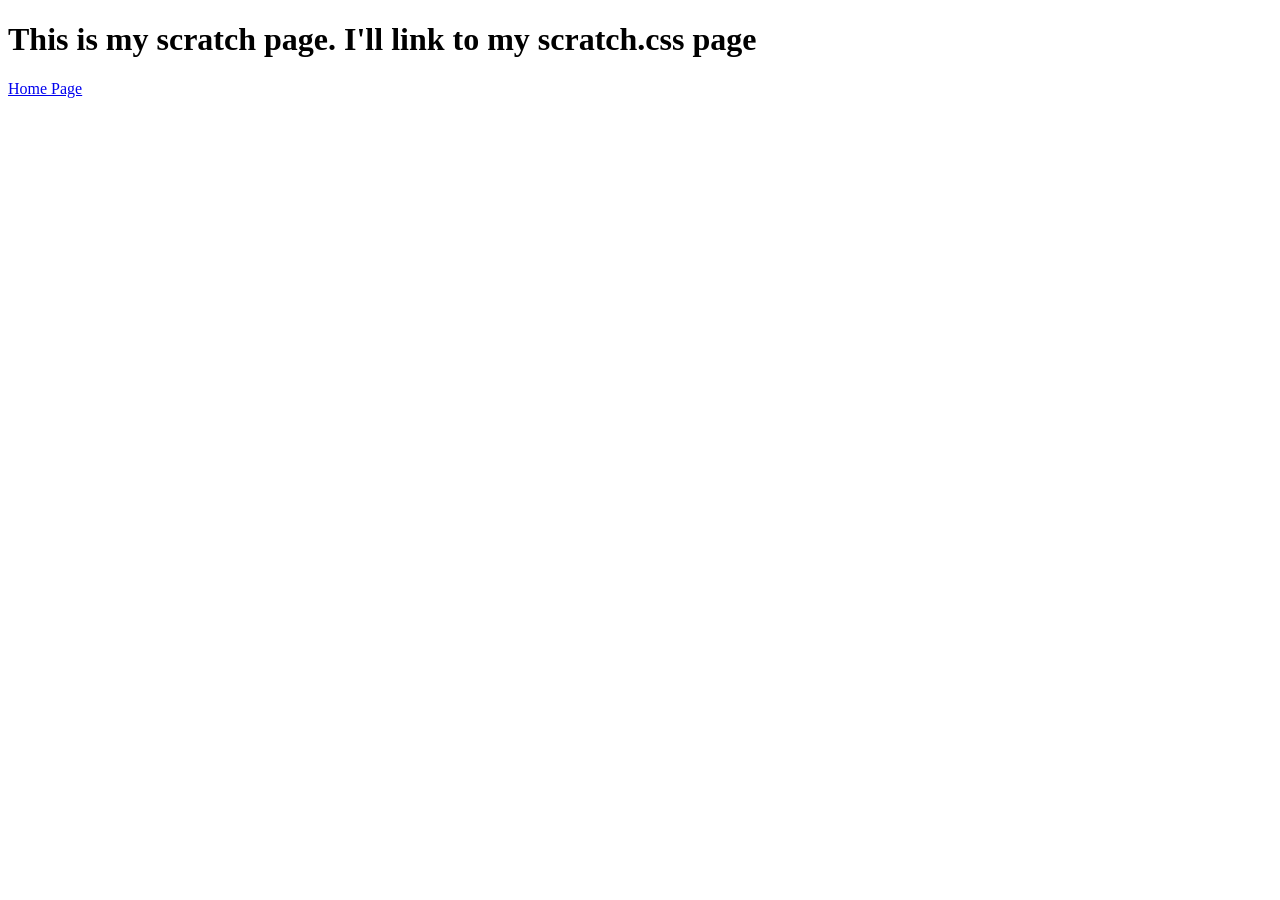
<file: about.html>
<!DOCTYPE html>
<html lang="en">
<head>
    <meta charset="UTF-8">
    <meta name="viewport" content="width=device-width, initial-scale=1.0">
    <title>Document</title>
</head>
<body>
    <h1>This is my scratch page. I'll link to my scratch.css page</h1>
    <!--these are my nav links. I'll want to reposition and syle them later.-->
    <a href="index.html">Home Page</a>
</body>
</html>
</file>
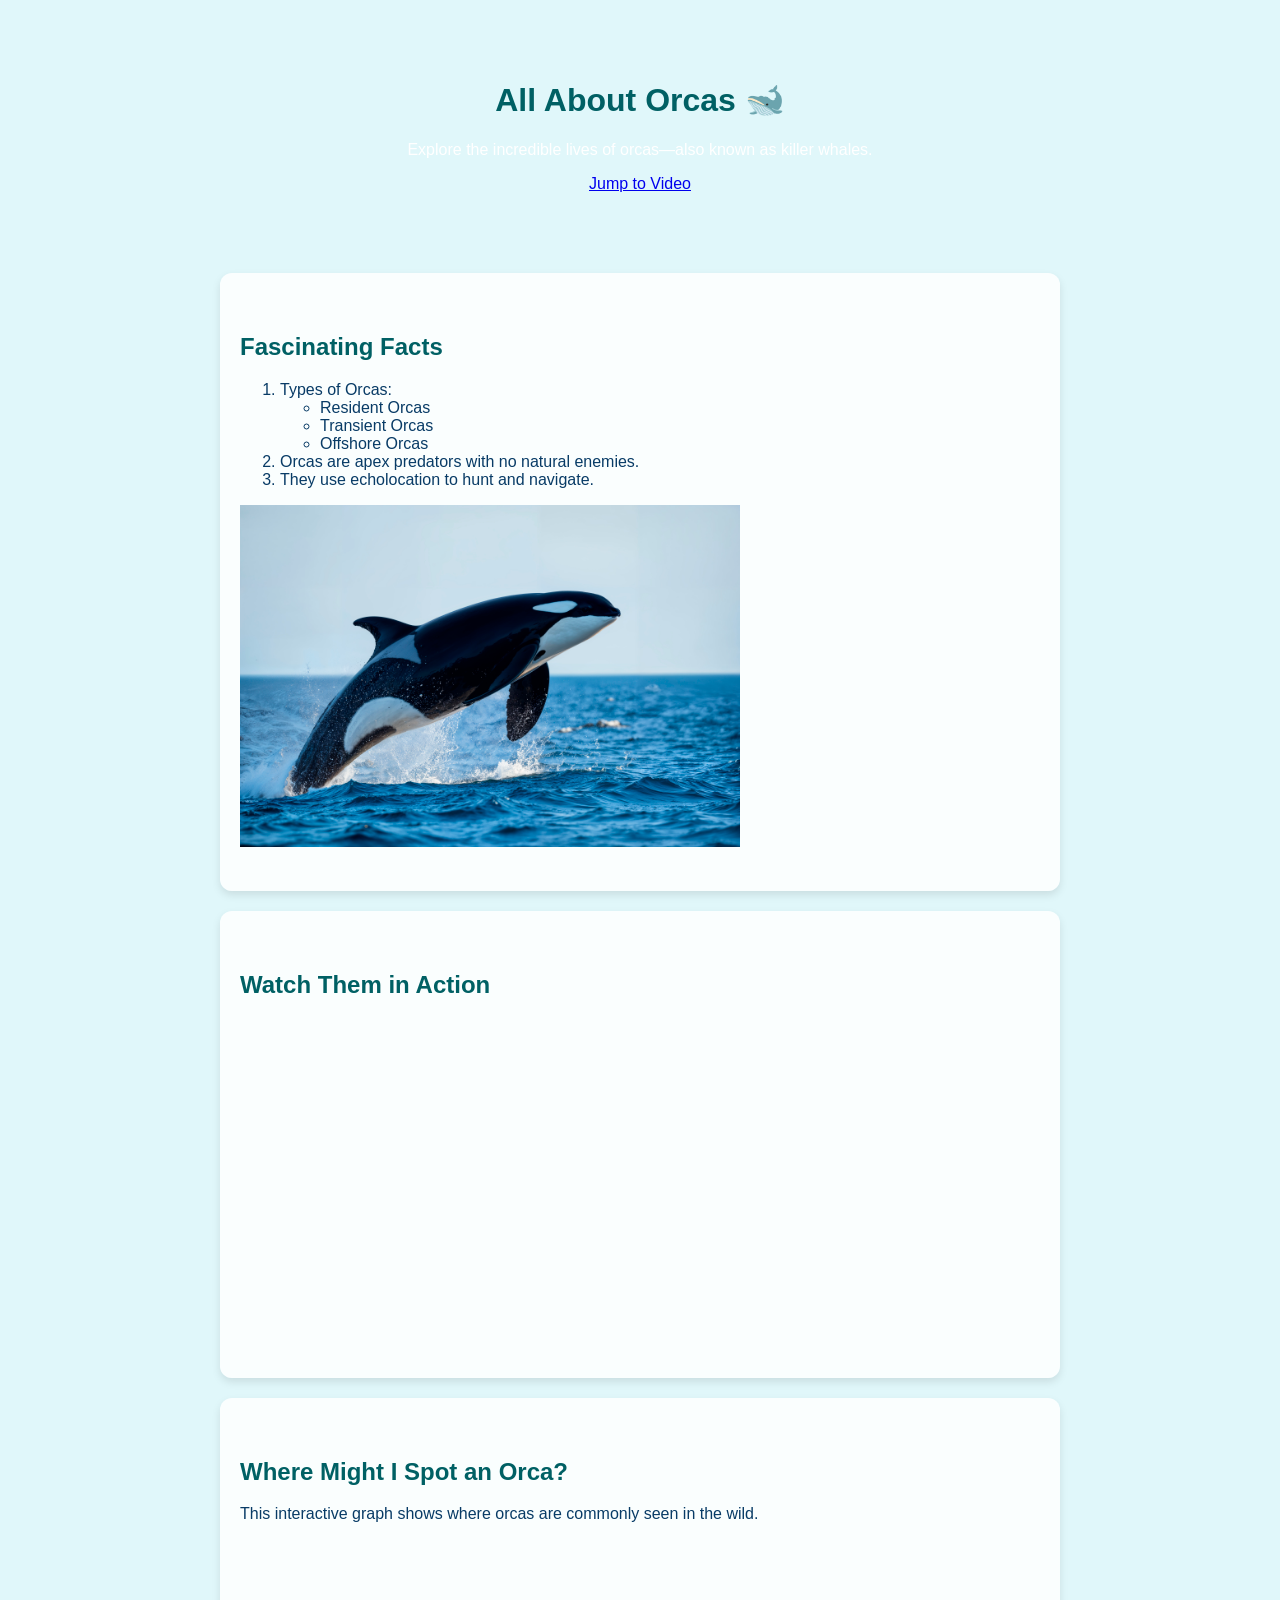
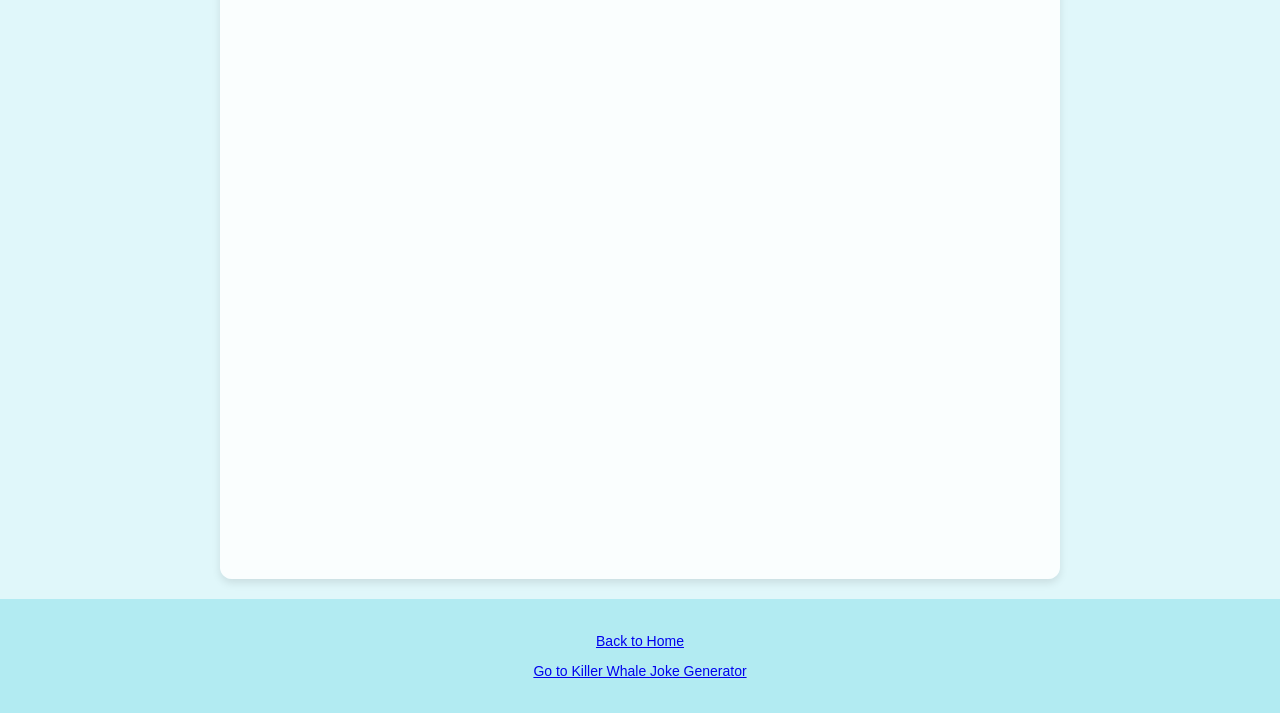
<file: scratch.html>
<!DOCTYPE html>
<html lang="en">
<head>
    <meta charset="UTF-8">
    <meta name="viewport" content="width=device-width, initial-scale=1.0">
    <title>Orcas - The Ocean’s Apex Predators</title>
    <link rel="stylesheet" href="css/orcas-style.css">
</head>
<body>
    <!-- Header Section -->
    <header id="header">
        <h1>All About Orcas 🐋</h1>
        <p>Explore the incredible lives of orcas—also known as killer whales.</p>
        <a href="#video-section">Jump to Video</a>
    </header>

    <!-- Facts Section -->
    <section id="facts">
        <h2>Fascinating Facts</h2>
        <ol>
            <li>Types of Orcas:
                <ul>
                    <li>Resident Orcas</li>
                    <li>Transient Orcas</li>
                    <li>Offshore Orcas</li>
                </ul>
            </li>
            <li>Orcas are apex predators with no natural enemies.</li>
            <li>They use echolocation to hunt and navigate.</li>
        </ol>
        <img src=".//assets/img/jumporc.jpg" alt="Orca leaping" width="500">
    </section>

    <!-- Video Section -->
    <section id="video-section">
        <h2>Watch Them in Action</h2>
        <iframe width="560" height="315" src="https://www.youtube.com/embed/mxzXDvnKOg0?si=K7kD9un8rqvwwvWW" title="YouTube video player" frameborder="0" allow="accelerometer; autoplay; clipboard-write; encrypted-media; gyroscope; picture-in-picture; web-share" referrerpolicy="strict-origin-when-cross-origin" allowfullscreen></iframe>
    </section>

    <!-- Interactive Tableau Graph -->
    <section id="tableau">
        <h2>Where Might I Spot an Orca?</h2>
        <p>This interactive graph shows where orcas are commonly seen in the wild.</p>

        <div class="tableauPlaceholder" id="viz1744651810440" style="width: 100%; height: 600px; margin: 0 auto;">
            <noscript>
                <a href="#"><img alt="Where might I spot an Orca?" src="https://public.tableau.com/static/images/TD/TDJWNH34D/1_rss.png" style="border: none" /></a>
            </noscript>
            <object class="tableauViz" style="width: 100%; height: 100%;">
                <param name="host_url" value="https%3A%2F%2Fpublic.tableau.com%2F" />
                <param name="embed_code_version" value="3" />
                <param name="path" value="shared/TDJWNH34D" />
                <param name="toolbar" value="yes" />
                <param name="static_image" value="https://public.tableau.com/static/images/TD/TDJWNH34D/1.png" />
                <param name="animate_transition" value="yes" />
                <param name="display_static_image" value="yes" />
                <param name="display_spinner" value="yes" />
                <param name="display_overlay" value="yes" />
                <param name="display_count" value="yes" />
                <param name="language" value="en-US" />
            </object>
        </div>

        <script type="text/javascript">
            const container = document.getElementById('viz1744651810440');
            const vizObject = container.getElementsByTagName('object')[0];
            vizObject.style.display = 'block';
            vizObject.style.width = '100%';
            vizObject.style.height = '600px';

            const script = document.createElement('script');
            script.src = 'https://public.tableau.com/javascripts/api/viz_v1.js';
            vizObject.parentNode.insertBefore(script, vizObject);
        </script>
    </section>

    <!-- Footer Section -->
    <footer>
        <p><a href="index.html">Back to Home</a></p>
        <p><a href="webapp.html">Go to Killer Whale Joke Generator</a></p> <!-- New link added here -->
    </footer>
</body>
</html>
</file>
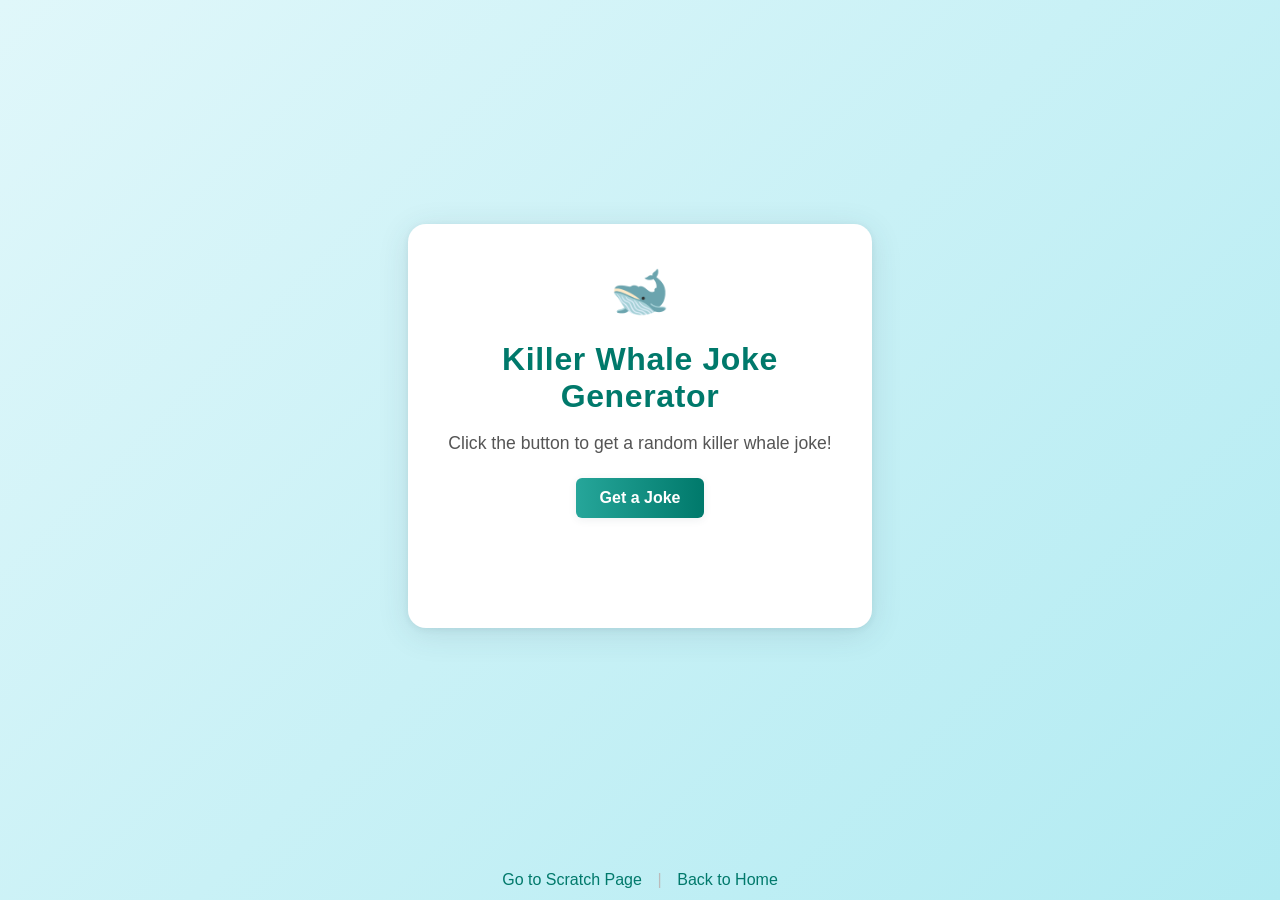
<file: webapp.html>
<!DOCTYPE html>
<html lang="en">
<head>
    <meta charset="UTF-8">
    <meta name="viewport" content="width=device-width, initial-scale=1.0">
    <title>Killer Whale Joke Generator</title>
    <link rel="stylesheet" href="css/webappstyle.css">
    <link rel="icon" href="https://cdn-icons-png.flaticon.com/512/616/616494.png" type="image/png">
</head>
<body>
    <main class="container">
        <div class="card">
            <div class="orca-icon" aria-hidden="true">🐋</div>
            <h1>Killer Whale Joke Generator</h1>
            <p class="subtitle">Click the button to get a random killer whale joke!</p>
            <div class="button-group">
                <button id="generateJoke" class="btn btn-primary">Get a Joke</button>
                <button id="anotherJoke" class="btn btn-secondary" style="display: none;">Get Another Joke</button>
            </div>
            <div id="joke" class="joke" aria-live="polite"></div>
        </div>
    </main>
    <footer>
        <nav>
            <a href="scratch.html">Go to Scratch Page</a>
            <span>|</span>
            <a href="index.html">Back to Home</a>
        </nav>
    </footer>
    <script>
        const jokes = [
            "Why don't killer whales make good comedians? Because they always whale on their jokes!",
            "What do you call a whale who can play music? An orca-strator!",
            "Why did the killer whale break up with the fish? Because it found a better catch!",
            "Why did the orca bring a towel to the party? Because it wanted to make a splash!",
            "How do killer whales stay in shape? They do plenty of 'whale' stretches!"
        ];

        const jokeDiv = document.getElementById('joke');
        const generateJokeButton = document.getElementById('generateJoke');
        const anotherJokeButton = document.getElementById('anotherJoke');
        let lastJokeIndex = -1;

        function getRandomJoke() {
            let randomIndex;
            do {
                randomIndex = Math.floor(Math.random() * jokes.length);
            } while (randomIndex === lastJokeIndex && jokes.length > 1);
            lastJokeIndex = randomIndex;
            jokeDiv.textContent = jokes[randomIndex];
            anotherJokeButton.style.display = 'inline-block';
        }

        generateJokeButton.addEventListener('click', function() {
            getRandomJoke();
            generateJokeButton.style.display = 'none';
        });

        anotherJokeButton.addEventListener('click', function() {
            getRandomJoke();
        });
    </script>
</body>
</html>
</file>
<file: css/orcas-style.css>
body {
    background-color: #e0f7fa;
    font-family: 'Arial', sans-serif;
    color: #083b66;
    margin: 0;
    padding: 0;
}

#header {
    background-image: url('https://images.unsplash.com/photo-1560807707-8cc77767d783?ixlib=rb-4.0.3&auto=format&fit=crop&w=1350&q=80');
    background-size: cover;
    color: white;
    text-align: center;
    padding: 60px 20px;
}

#facts, #video-section, #tableau {
    padding: 40px 20px;
    margin: 20px auto;
    max-width: 800px;
    background-color: #ffffffd9;
    border-radius: 12px;
    box-shadow: 0 4px 8px rgba(0,0,0,0.1);
}

h1, h2 {
    color: #006064;
}

footer {
    text-align: center;
    padding: 20px;
    background-color: #b2ebf2;
    font-size: 14px;
}
</file>
<file: css/webappstyle.css>
html, body {
    height: 100%;
    margin: 0;
    padding: 0;
    font-family: 'Segoe UI', 'Arial', sans-serif;
    background: linear-gradient(135deg, #e0f7fa 0%, #b2ebf2 100%);
    color: #222;
    min-height: 100vh;
}

body {
    display: flex;
    flex-direction: column;
    min-height: 100vh;
}

main.container {
    flex: 1;
    display: flex;
    align-items: center;
    justify-content: center;
}

.card {
    background: #fff;
    border-radius: 18px;
    box-shadow: 0 6px 32px rgba(44, 62, 80, 0.12), 0 1.5px 6px rgba(44, 62, 80, 0.08);
    padding: 2.5rem 2rem 2rem 2rem;
    max-width: 400px;
    width: 100%;
    text-align: center;
    position: relative;
    transition: box-shadow 0.2s;
}

.card:hover {
    box-shadow: 0 12px 48px rgba(44, 62, 80, 0.18), 0 3px 12px rgba(44, 62, 80, 0.12);
}

.orca-icon {
    font-size: 3rem;
    margin-bottom: 0.5rem;
    user-select: none;
}

h1 {
    color: #00796b;
    font-size: 2rem;
    margin-bottom: 0.5rem;
    letter-spacing: 0.02em;
}

.subtitle {
    color: #555;
    font-size: 1.1rem;
    margin-bottom: 1.5rem;
}

.button-group {
    display: flex;
    gap: 0.75rem;
    justify-content: center;
    margin-bottom: 1.5rem;
}

.btn {
    padding: 0.7em 1.5em;
    font-size: 1rem;
    border: none;
    border-radius: 6px;
    cursor: pointer;
    font-weight: 600;
    transition: background 0.18s, box-shadow 0.18s;
    box-shadow: 0 2px 8px rgba(44, 62, 80, 0.08);
}

.btn-primary {
    background: linear-gradient(90deg, #26a69a 0%, #00796b 100%);
    color: #fff;
}

.btn-primary:hover, .btn-primary:focus {
    background: linear-gradient(90deg, #00796b 0%, #26a69a 100%);
}

.btn-secondary {
    background: linear-gradient(90deg, #ffb74d 0%, #f57c00 100%);
    color: #fff;
}

.btn-secondary:hover, .btn-secondary:focus {
    background: linear-gradient(90deg, #f57c00 0%, #ffb74d 100%);
}

.joke {
    min-height: 2.5em;
    font-size: 1.15rem;
    color: #333;
    font-style: italic;
    margin-top: 0.5rem;
    margin-bottom: 0.5rem;
    transition: color 0.2s;
}

footer {
    background: transparent;
    text-align: center;
    padding: 1.2rem 0 0.7rem 0;
    font-size: 1rem;
}

footer nav {
    display: inline-block;
}

footer a {
    color: #00796b;
    text-decoration: none;
    margin: 0 0.5em;
    font-weight: 500;
    transition: color 0.18s;
}

footer a:hover, footer a:focus {
    color: #f57c00;
}

footer span {
    color: #bbb;
    margin: 0 0.2em;
}

@media (max-width: 500px) {
    .card {
        padding: 1.2rem 0.5rem 1.2rem 0.5rem;
        max-width: 95vw;
    }
    h1 {
        font-size: 1.3rem;
    }
    .orca-icon {
        font-size: 2rem;
    }
}
</file>
